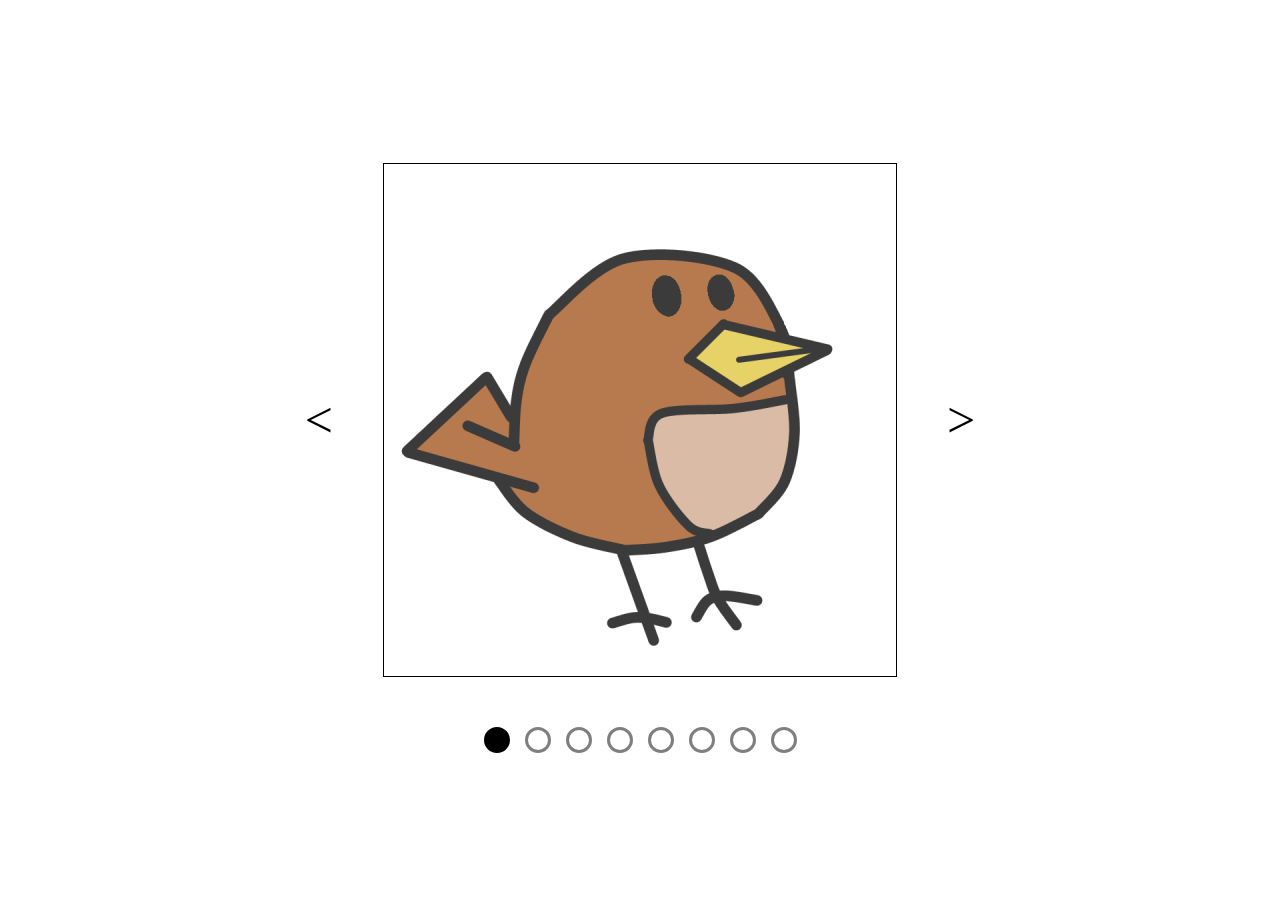
<file: slider.html>
<!doctype html>
<html lang="en">
<head>
    <meta charset="UTF-8">
    <meta name="viewport"
          content="width=device-width, user-scalable=no, initial-scale=1.0, maximum-scale=1.0, minimum-scale=1.0">
    <meta http-equiv="X-UA-Compatible" content="ie=edge">
    <link rel="stylesheet" href="style.css">
    <title>Slider</title>
</head>
<body>
    <main>
        <div class="slider">
            <div class="btn left"><</div>
            <div class="slider__container">
                <img src="./imgForSlider/1.png" alt="">
                <img src="./imgForSlider/2.png" alt="">
                <img src="./imgForSlider/3.png" alt="">
                <img src="./imgForSlider/4.png" alt="">
                <img src="./imgForSlider/5.png" alt="">
                <img src="./imgForSlider/6.png" alt="">
                <img src="./imgForSlider/7.png" alt="">
                <img src="./imgForSlider/8.png" alt="">
            </div>
            <div class="btn right">></div>
        </div>
        <div class="slider__pagination">
        </div>
    </main>

    <script src="app.js"></script>
</body>
</html>
</file>
<file: style.css>
main {
    display: flex;
    align-items: center;
    justify-content: center;
    flex-direction: column;
    gap: 50px;
    height: 100vh;
}


.btn {
    font-size: 50px;
    cursor: pointer;
    position: relative;
    z-index: 2;
}


.slider {
    display: flex;
    align-items: center;
    gap: 50px;
}

.slider__container {
    display: flex;
    align-items: center;
    position: relative;
    width: 512px;
    height: 512px;
    border: 1px solid black;
    overflow: hidden;
}

.slider__container img {
    position: absolute;
    width: 512px;
    height: 512px;
    top: 0;
    left: 0;
}
.slider__pagination {
    display: flex;
    align-items: center;
    justify-content: center;
    gap: 15px;
}
.slider__pagination span {
    width: 20px;
    height: 20px;
    border-radius: 50%;
    border: 3px solid black;
    cursor: pointer;
    transition: all .5s ease;
    opacity: 0.5;
}
.slider__pagination span.active {
    background: black;
    opacity: 1;
}
</file>
